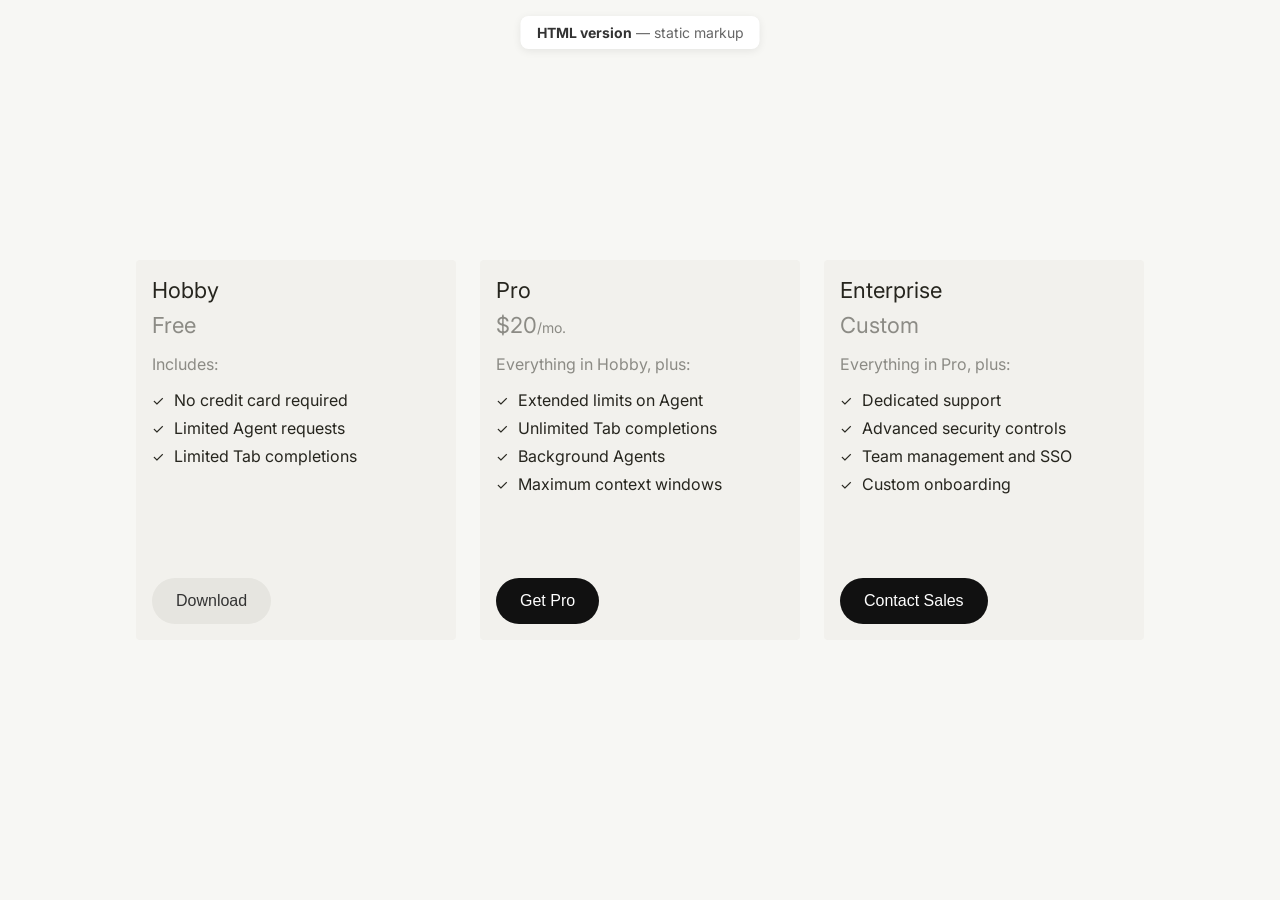
<file: index.html>
<!DOCTYPE html>
<html lang="en">
<head>
    <!-- Meta: Basic page setup -->
    <meta charset="UTF-8">
    <meta name="viewport" content="width=device-width, initial-scale=1.0">

    <!-- Content: Browser tab title -->
    <title>Pricing Plans — HTML version</title>

    <!-- Font: Inter from Google Fonts -->
    <link rel="preconnect" href="https://fonts.googleapis.com">
    <link rel="preconnect" href="https://fonts.gstatic.com" crossorigin>
    <link href="https://fonts.googleapis.com/css2?family=Inter:wght@400;500;600;700&display=swap" rel="stylesheet">

    <!-- Styles: Main page stylesheet -->
    <link rel="stylesheet" href="styles.css">
</head>
<body>
    <!-- Label: Shows this is the static HTML version -->
    <p class="page-label"><strong>HTML version</strong> — static markup</p>

    <!-- Pricing Cards: Main plan card layout -->
    <div class="cards-container">
        <!-- Card 1: Hobby plan -->
        <div class="card">
            <div class="card-top">
                <!-- Header: Plan name and price -->
                <h3 class="card-title">Hobby</h3>
                <p class="card-price">
                    <span class="card-price-amount">Free</span>
                </p>

                <!-- Features: What is included -->
                <div class="card-content">
                    <p class="includes-text">Includes:</p>
                    <ul class="features-list">
                        <li>
                            <span class="checkmark">✓</span>
                            No credit card required
                        </li>
                        <li>
                            <span class="checkmark">✓</span>
                            Limited Agent requests
                        </li>
                        <li>
                            <span class="checkmark">✓</span>
                            Limited Tab completions
                        </li>
                    </ul>
                </div>
            </div>
            <!-- Action: Secondary call-to-action -->
            <button class="download-button secondary">Download</button>
        </div>

        <!-- Card 2: Pro plan -->
        <div class="card">
            <div class="card-top">
                <!-- Header: Plan name and monthly price -->
                <h3 class="card-title">Pro</h3>
                <p class="card-price">
                    <span class="card-price-amount">$20</span>
                    <span class="card-price-period">/mo.</span>
                </p>

                <!-- Features: Added benefits on Pro -->
                <div class="card-content">
                    <p class="includes-text">Everything in Hobby, plus:</p>
                    <ul class="features-list">
                        <li>
                            <span class="checkmark">✓</span>
                            Extended limits on Agent
                        </li>
                        <li>
                            <span class="checkmark">✓</span>
                            Unlimited Tab completions
                        </li>
                        <li>
                            <span class="checkmark">✓</span>
                            Background Agents
                        </li>
                        <li>
                            <span class="checkmark">✓</span>
                            Maximum context windows
                        </li>
                    </ul>
                </div>
            </div>
            <!-- Action: Primary call-to-action -->
            <button class="download-button primary">Get Pro</button>
        </div>

        <!-- Card 3: Enterprise plan -->
        <div class="card">
            <div class="card-top">
                <!-- Header: Plan name and custom pricing -->
                <h3 class="card-title">Enterprise</h3>
                <p class="card-price">
                    <span class="card-price-amount">Custom</span>
                </p>

                <!-- Features: Team and organization-level benefits -->
                <div class="card-content">
                    <p class="includes-text">Everything in Pro, plus:</p>
                    <ul class="features-list">
                        <li>
                            <span class="checkmark">✓</span>
                            Dedicated support
                        </li>
                        <li>
                            <span class="checkmark">✓</span>
                            Advanced security controls
                        </li>
                        <li>
                            <span class="checkmark">✓</span>
                            Team management and SSO
                        </li>
                        <li>
                            <span class="checkmark">✓</span>
                            Custom onboarding
                        </li>
                    </ul>
                </div>
            </div>
            <!-- Action: Enterprise contact call-to-action -->
            <button class="download-button primary">Contact Sales</button>
        </div>
    </div>
</body>
</html>
</file>
<file: styles.css>
/* Reset: Remove default browser spacing */
* {
    margin: 0;
    padding: 0;
    box-sizing: border-box;
}

/* Page Layout: Center content on a soft background */
body {
    font-family: 'Inter', -apple-system, BlinkMacSystemFont, 'Segoe UI', Roboto, sans-serif;
    background-color: #f7f7f4;
    display: flex;
    justify-content: center;
    align-items: center;
    min-height: 100vh;
    padding: 20px;
}

/* Cards Row: Keep pricing cards side by side */
.cards-container {
    display: flex;
    flex-direction: row;
    gap: 24px;
    flex-wrap: nowrap;
    justify-content: center;
    align-items: flex-start;
}

/* Card Shell: Base card surface and spacing */
.card {
    display: flex;
    flex-direction: column;
    min-height: 380px;
    background-color: #f2f1ed;
    border-radius: 4px;
    padding: 16px;
    width: 320px;
    flex-shrink: 0;
}

/* Card Content Flow: Stack heading, price, and features */
.card-top {
    display: flex;
    flex-direction: column;
}

/* Typography: Plan title */
.card-title {
    font-size: 22px;
    line-height: 28px;
    font-weight: 400;
    color: #26251e;
    margin-bottom: 8px;
}

/* Typography: Price row */
.card-price {
    font-size: 20px;
    color: rgba(38, 37, 30, 0.5);
    display: inline-flex;
    align-items: baseline;
}

/* Typography: Main price amount */
.card-price-amount {
    font-size: 22px;
    font-weight: 400;
    color: rgba(38, 37, 30, 0.5);
}

/* Typography: Price period suffix */
.card-price-period {
    font-size: 14px;
    color: rgba(38, 37, 30, 0.5);
}

/* Content Spacing: Gap before CTA button */
.card-content {
    margin-bottom: 32px;
}

/* Helper Text: "Includes" line above features */
.includes-text {
    font-size: 16px;
    color: rgba(38, 37, 30, 0.5);
    margin: 16px 0px;
}

/* Features List: Remove default bullets */
.features-list {
    list-style: none;
    padding: 0;
}

/* Features Item: Align checkmark with text */
.features-list li {
    display: flex;
    align-items: center;
    margin-bottom: 8px;
    font-size: 16px;
    color: #26251e;
}

/* Icon: Checkmark styling */
.checkmark {
    color: #26251e;
    font-size: 14px;
    margin-right: 10px;
    font-weight: 400;
}

/* Button Base: Shared CTA style */
.download-button {
    margin-top: auto;
    width: fit-content;
    background-color: #e6e5e0;
    border: none;
    border-radius: 999px;
    padding: 14px 24px;
    font-size: 16px;
    font-weight: 500;
    color: #333;
    cursor: pointer;
    transition: background-color 0.2s ease;
}

/* Button State: Default hover */
.download-button:hover {
    background-color: #D8D6CE;
}

/* Button State: Default pressed */
.download-button:active {
    background-color: #D8D6CE;
}

/* Button Variant: Primary CTA (Pro plan) */
.download-button.primary {
    background-color: #111;
    color: #fff;
}

/* Button State: Primary hover */
.download-button.primary:hover {
    background-color: #333;
}

/* Button State: Primary pressed */
.download-button.primary:active {
    background-color: #333;
}
.download-button.tertiary {
    background-color: transparent;
    border: 1px solid #a9a7a1;
    color: #333;
}

.download-button.tertiary:hover {
    background-color: #D8D6CE;
    color: #333;
}

.download-button.tertiary:active {
    background-color: #333;
    color: #fff;
}

/* Top Label: Floating note at top center */
.page-label {
    position: fixed;
    top: 16px;
    left: 50%;
    transform: translateX(-50%);
    font-size: 14px;
    color: #666;
    background: #fff;
    padding: 8px 16px;
    border-radius: 8px;
    box-shadow: 0 2px 8px rgba(0,0,0,0.08);
}

/* Top Label Emphasis: Slightly darker bold text */
.page-label strong {
    color: #333;
}
</file>
